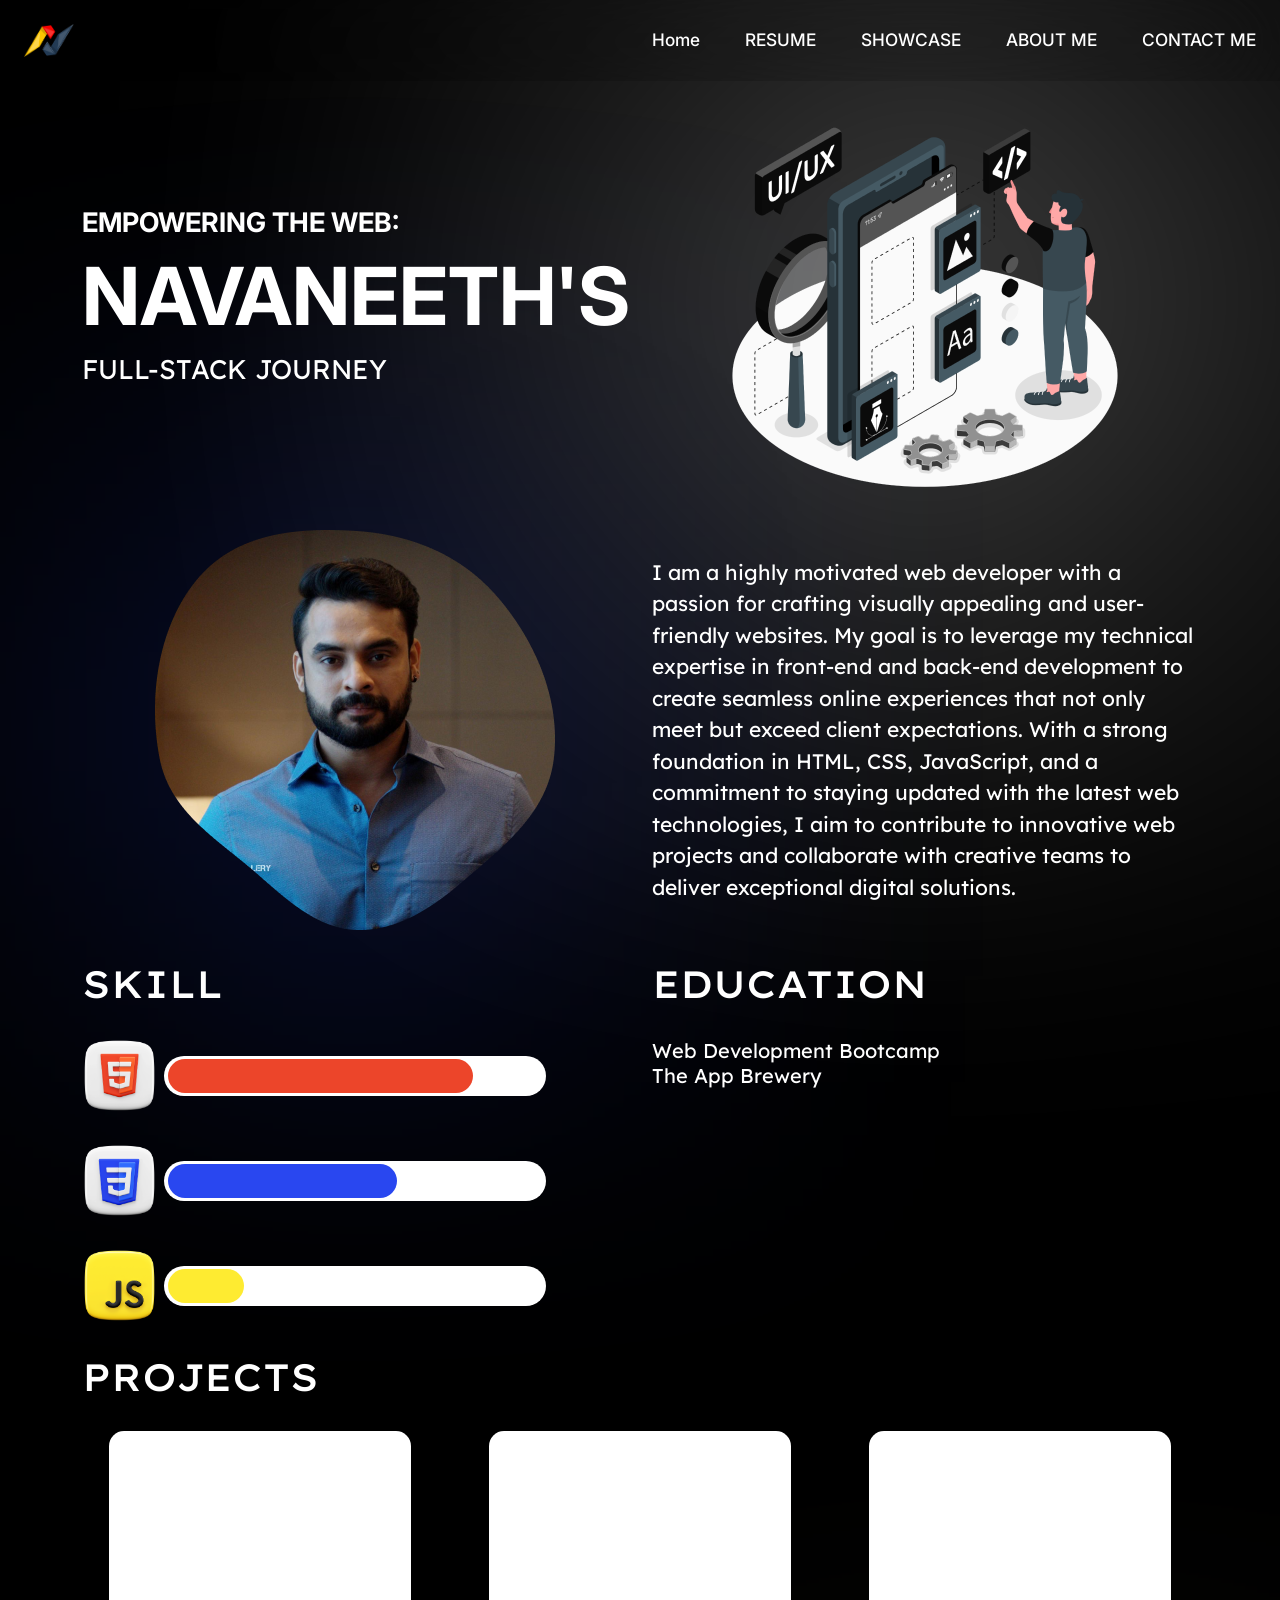
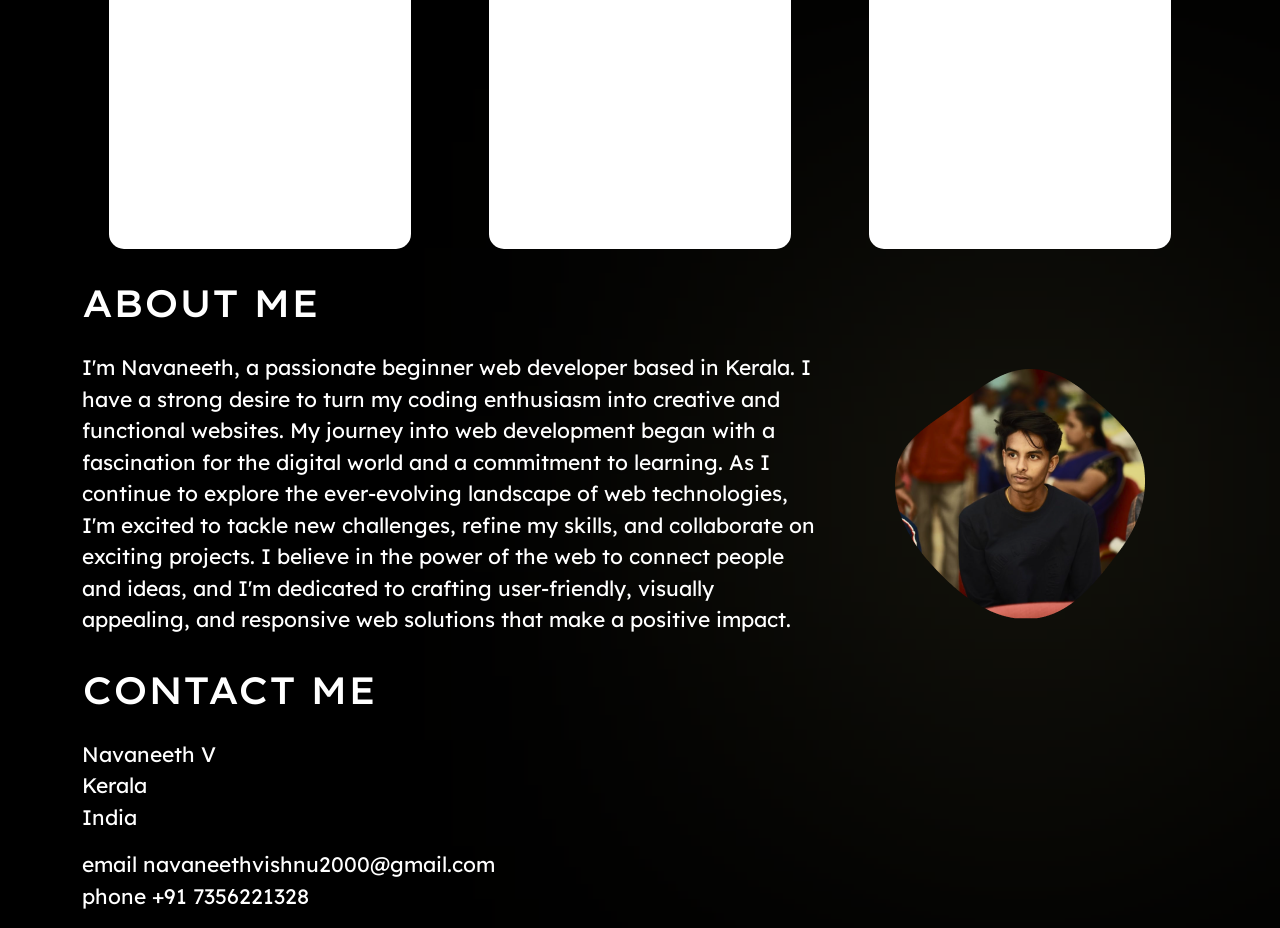
<file: index.html>
<!DOCTYPE html>
<html lang="en">
  <head>
    <meta charset="UTF-8" />
    <meta name="viewport" content="width=device-width, initial-scale=1.0" />
    <title>navbar</title>
    <link rel="stylesheet" href="style.css" />
    <link href="https://unpkg.com/boxicons@2.1.4/css/boxicons.min.css" rel="stylesheet" />
    <link
      href="https://cdn.jsdelivr.net/npm/bootstrap@5.3.1/dist/css/bootstrap.min.css"
      rel="stylesheet"
      integrity="sha384-4bw+/aepP/YC94hEpVNVgiZdgIC5+VKNBQNGCHeKRQN+PtmoHDEXuppvnDJzQIu9"
      crossorigin="anonymous"
    />
  </head>
  <body>
    <!-- navbar start -->
    <header class="header">
      <a href="" class="logo"><img src="./images/Clip path group.png" alt="" /></a>

      <input type="checkbox" id="check" />
      <label for="check" class="icons">
        <i class="bx bx-menu" id="menu-icon"></i>
        <i class="bx bx-x" id="close-icon"></i>
      </label>

      <nav class="navbar-box">
        <a href="#home">Home</a>
        <a href="">RESUME</a>
        <a href="#project">SHOWCASE</a>
        <a href="#about-me">ABOUT ME</a>
        <a href="#contact-me">CONTACT ME</a>
      </nav>
    </header>

    <!-- hero section -->
    <div class="container hero" id="home">
      <div class="row inner-hero">
        <div class="hero-text col-12 col-lg-6">
          <div class="all-text">
            <div class="first-text"><h2>EMPOWERING THE WEB:</h2></div>
            <div class="second-text"><h1>NAVANEETH'S</h1></div>
            <div class="third-text"><h2>FULL-STACK JOURNEY</h2></div>
          </div>
        </div>
        <div class="hero-image col-12 col-lg-6">
          <img src="./images/Mobile UI-UX-amico 1.png" alt="image of ui ux design" />
          <div class="second-shade"></div>
        </div>
      </div>
    </div>

    <!-- intro section -->
    <div class="container intro">
      <div class="row inner-intro">
        <div class="intro-image col-12 col-lg-6">
          <img src="./images/tovino.png" alt="image of tovino" />
          <div class="third-shade"></div>
        </div>
        <div class="intro-text col-12 col-lg-6">
          <p>
            I am a highly motivated web developer with a passion for crafting visually appealing and user-friendly
            websites. My goal is to leverage my technical expertise in front-end and back-end development to create
            seamless online experiences that not only meet but exceed client expectations. With a strong foundation in
            HTML, CSS, JavaScript, and a commitment to staying updated with the latest web technologies, I aim to
            contribute to innovative web projects and collaborate with creative teams to deliver exceptional digital
            solutions.
          </p>
        </div>
      </div>
    </div>

    <!-- skill and education section -->
    <div class="container skill-education">
      <div class="row inner-skill-education">
        <div class="skill col-12 col-lg-6">
          <h2>SKILL</h2>
          <div class="all-skills">
            <img class="all-logo" src="./images/html (1).png" alt="html5 logo" />
            <div class="all-percent">
              <div class="html known"></div>
            </div>
          </div>
          <div class="all-skills">
            <img class="all-logo" src="./images/css.png" alt="css logo" />
            <div class="all-percent">
              <div class="css known"></div>
            </div>
          </div>
          <div class="all-skills">
            <img class="all-logo" src="./images/javascript.png" alt="css logo" />
            <div class="all-percent">
              <div class="js known"></div>
            </div>
          </div>
        </div>
        <div class="education col-12 col-lg-6">
          <h2>EDUCATION</h2>
          <p>Web Development Bootcamp <br />The App Brewery</p>
        </div>
      </div>
    </div>

    <!-- project section -->
    <div class="container project" id="project">
      <h2>PROJECTS</h2>
      <div class="row inner-project">
        <div class="projects col-12 col-md-6 col-lg-4">
          <div class="project-one"></div>
        </div>
        <div class="projects col-12 col-md-6 col-lg-4">
          <div class="project-two"></div>
        </div>
        <div class="projects col-12 col-md-6 col-lg-4">
          <div class="project-three"></div>
        </div>
      </div>
    </div>

    <!-- about me section -->
    <div class="container about-me" id="about-me">
      <h2>ABOUT ME</h2>
      <div class="row inner-about-me">
        <div class="about-me-text col-12 col-lg-8">
          <p>
            I'm Navaneeth, a passionate beginner web developer based in Kerala. I have a strong desire to turn my coding
            enthusiasm into creative and functional websites. My journey into web development began with a fascination
            for the digital world and a commitment to learning. As I continue to explore the ever-evolving landscape of
            web technologies, I'm excited to tackle new challenges, refine my skills, and collaborate on exciting
            projects. I believe in the power of the web to connect people and ideas, and I'm dedicated to crafting
            user-friendly, visually appealing, and responsive web solutions that make a positive impact.
          </p>
        </div>
        <div class="about-me-image col-12 col-lg-4">
          <img src="./images/Vector.png" alt="profile image of full stack web developer" />
          <div class="fourth-shade"></div>
        </div>
      </div>
    </div>

    <!-- contact me section -->
    <div class="container contact-me" id="contact-me">
      <h2>CONTACT ME</h2>
      <div class="row inner-contact-me">
        <div class="address">
          <p>Navaneeth V <br />Kerala <br />India</p>
        </div>
        <div class="mail-phone">
          <p>email navaneethvishnu2000@gmail.com <br />phone +91 7356221328</p>
        </div>
      </div>
    </div>
  </body>
</html>
</file>
<file: style.css>
@import url("https://fonts.googleapis.com/css2?family=Inter&family=Lexend&family=Lexend+Exa:wght@500&display=swap");
* {
  margin: 0;
  padding: 0;
  box-sizing: border-box;
}
html > body {
  background: black;
}
/* navbar section */
.header {
  position: fixed;
  top: 0;
  left: 0;
  width: 100%;
  padding: 1.5rem;

  display: flex;
  justify-content: space-between;
  align-items: center;
  z-index: 100;
}
.header::before {
  content: "";
  position: absolute;
  width: 100%;
  height: 100%;
  top: 0;
  left: 0;
  background: rgba(0, 0, 0, 0.1);
  backdrop-filter: blur(50px);
  z-index: -1;
}
.logo img {
  width: 50px;
}
.navbar-box a {
  font-size: 1.08rem;
  font-family: "Inter", sans-serif;
  color: #fff;
  text-decoration: none;
  font-weight: 500;
  margin-left: 2.5rem;
}
#check {
  display: none;
}
.icons {
  position: absolute;
  font-size: 2.8rem;
  color: #fff;
  cursor: pointer;
  display: none;
  right: 5%;
}
@media (max-width: 922px) {
  .header {
    padding: 1.3rem 5%;
  }
}
@media (max-width: 768px) {
  .icons {
    display: inline-flex;
  }
  #check:checked ~ .icons #menu-icon {
    display: none;
  }
  .icons #close-icon {
    display: none;
  }
  #check:checked ~ .icons #close-icon {
    display: block;
  }
  .navbar-box {
    position: absolute;
    top: 100%;
    left: 0;
    width: 100%;
    height: 0;
    background: rgba(0, 0, 0, 0.1);
    backdrop-filter: blur(50px);
    overflow: hidden;
    transition: 0.3s ease;
  }
  #check:checked ~ .navbar-box {
    height: 17.5rem;
  }
  .navbar-box a {
    display: block;
    font-size: 1.1rem;
    margin: 1.5rem 0;
    text-align: center;
    transform: translateY(-50px);
    transition: 0.3s ease;
  }
  #check:checked ~ .navbar-box a {
    transform: translateY(0);
  }
}

/* hero section */

.hero {
  margin-top: 100px;
}
.inner-hero > .hero-text {
  display: flex;
  flex-direction: column;
  justify-content: center;
}
.all-text {
  color: #fff;
}
.all-text > .first-text > h2 {
  text-align: justify;
  font-family: "Inter", sans-serif;
  font-style: normal;
  font-weight: 700;
  line-height: normal;
}
.all-text > .second-text > h1 {
  text-align: justify;
  font-family: "Inter", sans-serif;
  font-style: normal;
  font-weight: 700;
  line-height: normal;
}
.all-text > .third-text > h2 {
  text-align: justify;
  font-family: "Lexend", sans-serif;
  font-style: normal;
  font-weight: 400;
  line-height: normal;
}
.hero-image {
  position: relative;
  display: flex;
  justify-content: center;
  align-items: center;
}

/* intro section */

.intro {
  margin-top: 30px;
}
.intro-image {
  position: relative;
  display: flex;
  justify-content: center;
  align-items: center;
}
.inner-intro > .intro-text {
  display: flex;
  align-items: center;
}
.intro-text > p {
  color: #fff;
  font-family: "Lexend", sans-serif;
  margin-bottom: 0;
}
.third-shade {
  position: absolute;
  z-index: -1;
  width: 250px;
  height: 250px;
  background-color: #2947f0;
  filter: blur(200px);
}

/* skill and education */

.skill-education {
  margin-top: 30px;
}
.skill > h2 {
  color: #fff;
  font-family: "Lexend Exa", sans-serif;
  font-style: normal;
  font-size: 38px;
  font-weight: 500;
  line-height: normal;
}
.all-skills {
  display: flex;
  align-items: center;
  margin-top: 30px;
}
.all-logo {
  width: 75px;
  height: 75px;
  flex-shrink: 0;
}
.all-percent {
  display: flex;
  align-items: center;
  width: 70%;
  height: 40px;
  flex-shrink: 0;
  background-color: #fff;
  border-radius: 50px;
  margin-left: 7px;
}
.known {
  height: 34px;
  border-radius: 50px;
  margin-left: 3.5px;
}
.html {
  width: 80%;
  background-color: #ec452a;
}
.css {
  width: 60%;
  background-color: #2947f0;
}
.js {
  width: 20%;
  background-color: #feeb31;
}
.education > h2 {
  color: #fff;
  font-family: "Lexend Exa", sans-serif;
  font-style: normal;
  font-size: 38px;
  font-weight: 500;
  line-height: normal;
}
.education > p {
  color: #fff;
  text-align: justify;
  font-family: "Lexend", sans-serif;
  font-size: 20px;
  font-style: normal;
  font-weight: 400;
  line-height: normal;
  margin-top: 30px;
}

/* project section */

.project > h2 {
  color: #fff;
  font-family: "Lexend Exa", sans-serif;
  font-style: normal;
  font-size: 38px;
  font-weight: 500;
  line-height: normal;
}
.project {
  margin-top: 30px;
}
.project > .inner-project {
  margin-top: 30px;
}
.projects {
  display: flex;
  justify-content: center;
}
.project-one,
.project-two,
.project-three {
  background-color: #fff;
  width: 302px;
  height: 418px;
  border-radius: 15px;
}

/* about me section */

.about-me {
  margin-top: 30px;
}
.about-me > h2 {
  color: #fff;
  font-family: "Lexend Exa", sans-serif;
  font-style: normal;
  font-size: 38px;
  font-weight: 500;
  line-height: normal;
}
.about-me-text > p {
  color: #fff;
  font-family: "Lexend", sans-serif;
  margin: 0;
}
.about-me > .inner-about-me {
  margin-top: 25px;
}
.about-me-text,
.about-me-image {
  display: flex;
  align-items: center;
  justify-content: center;
}
.about-me-image {
  position: relative;
}
.fourth-shade {
  position: absolute;
  z-index: -1;
  width: 250px;
  height: 250px;
  background-color: rgba(222, 213, 132, 0.5);
  filter: blur(200px);
}

/* contact me  section */

.contact-me {
  margin-top: 30px;
}
.contact-me > h2 {
  color: #fff;
  font-family: "Lexend Exa", sans-serif;
  font-style: normal;
  font-size: 38px;
  font-weight: 500;
  line-height: normal;
}
.contact-me > .inner-contact-me {
  margin-top: 25px;
}
.address,
.mail-phone {
  color: #fff;
  font-family: "Lexend", sans-serif;
}

/* media query */
@media (max-width: 767px) {
  .hero-image > img {
    width: 100%;
    height: auto;
  }
  .second-shade {
    position: absolute;
    z-index: -1;
    background-color: white;
    width: 80%;
    height: 80%;
    border-radius: 500px;
    filter: blur(250px);
  }
  .all-text > .first-text > h2 {
    font-size: 17px;
  }
  .all-text > .second-text > h1 {
    font-size: 43px;
  }
  .all-text > .third-text > h2 {
    font-size: 17px;
  }
  .inner-hero > .hero-text {
    margin-top: 15px;
  }
  .hero > .inner-hero > .hero-image {
    order: 1;
  }
  .hero > .inner-hero > .hero-text {
    order: 2;
  }
  .intro-image > img {
    width: 100%;
    height: auto;
  }
  .intro-text > p {
    font-size: 18px;
  }
  .inner-intro > .intro-text {
    margin-top: 25px;
  }
  .inner-skill-education > .education {
    margin-top: 25px;
  }
  .projects {
    margin-bottom: 25px;
  }
  .about-me > .inner-about-me > .about-me-image {
    order: 1;
    margin-bottom: 25px;
  }
  .about-me > .inner-about-me > .about-me-text {
    order: 2;
    font-size: 18px;
  }
  .address,
  .mail-phone {
    font-size: 18px;
  }
}

/* CSS for larger devices (tablets and desktops) */
@media (min-width: 768px) and (max-width: 991px) {
  .second-shade {
    position: absolute;
    z-index: -1;
    background-color: white;
    width: 400px;
    height: 400px;
    border-radius: 500px;
    filter: blur(250px);
  }
  .all-text > .first-text > h2 {
    font-size: 27px;
  }
  .all-text > .second-text > h1 {
    font-size: 80px;
  }
  .all-text > .third-text > h2 {
    font-size: 27px;
  }
  .inner-hero > .hero-text {
    margin-top: 15px;
  }
  .hero > .inner-hero > .hero-image {
    order: 1;
  }
  .hero > .inner-hero > .hero-text {
    order: 2;
  }
  .intro-text > p {
    font-size: 19px;
  }
  .inner-intro > .intro-text {
    margin-top: 25px;
  }
  .inner-skill-education > .education {
    margin-top: 25px;
  }
  .projects {
    margin-bottom: 25px;
  }
  .about-me > .inner-about-me > .about-me-image {
    order: 1;
    margin-bottom: 25px;
  }
  .about-me > .inner-about-me > .about-me-text {
    order: 2;
    font-size: 19px;
  }
  .address,
  .mail-phone {
    font-size: 19px;
  }
}

@media (min-width: 992px) and (max-width: 1199px) {
  .second-shade {
    position: absolute;
    z-index: -1;
    background-color: white;
    width: 400px;
    height: 400px;
    border-radius: 500px;
    filter: blur(250px);
  }
  .all-text > .first-text > h2 {
    font-size: 23px;
  }
  .all-text > .second-text > h1 {
    font-size: 66px;
  }
  .all-text > .third-text > h2 {
    font-size: 23px;
  }
  .intro-text > p {
    font-size: 20px;
  }
  .about-me > .inner-about-me > .about-me-text {
    font-size: 20px;
  }
  .address,
  .mail-phone {
    font-size: 20px;
  }
}

@media (min-width: 1200px) {
  .second-shade {
    position: absolute;
    z-index: -1;
    background-color: white;
    width: 400px;
    height: 400px;
    border-radius: 500px;
    filter: blur(250px);
  }
  .all-text > .first-text > h2 {
    font-size: 27px;
  }
  .all-text > .second-text > h1 {
    font-size: 80px;
  }
  .all-text > .third-text > h2 {
    font-size: 27px;
  }
  .intro-text > p {
    font-size: 21px;
  }
  .about-me > .inner-about-me > .about-me-text {
    font-size: 21px;
  }
  .address,
  .mail-phone {
    font-size: 21px;
  }
}
</file>
